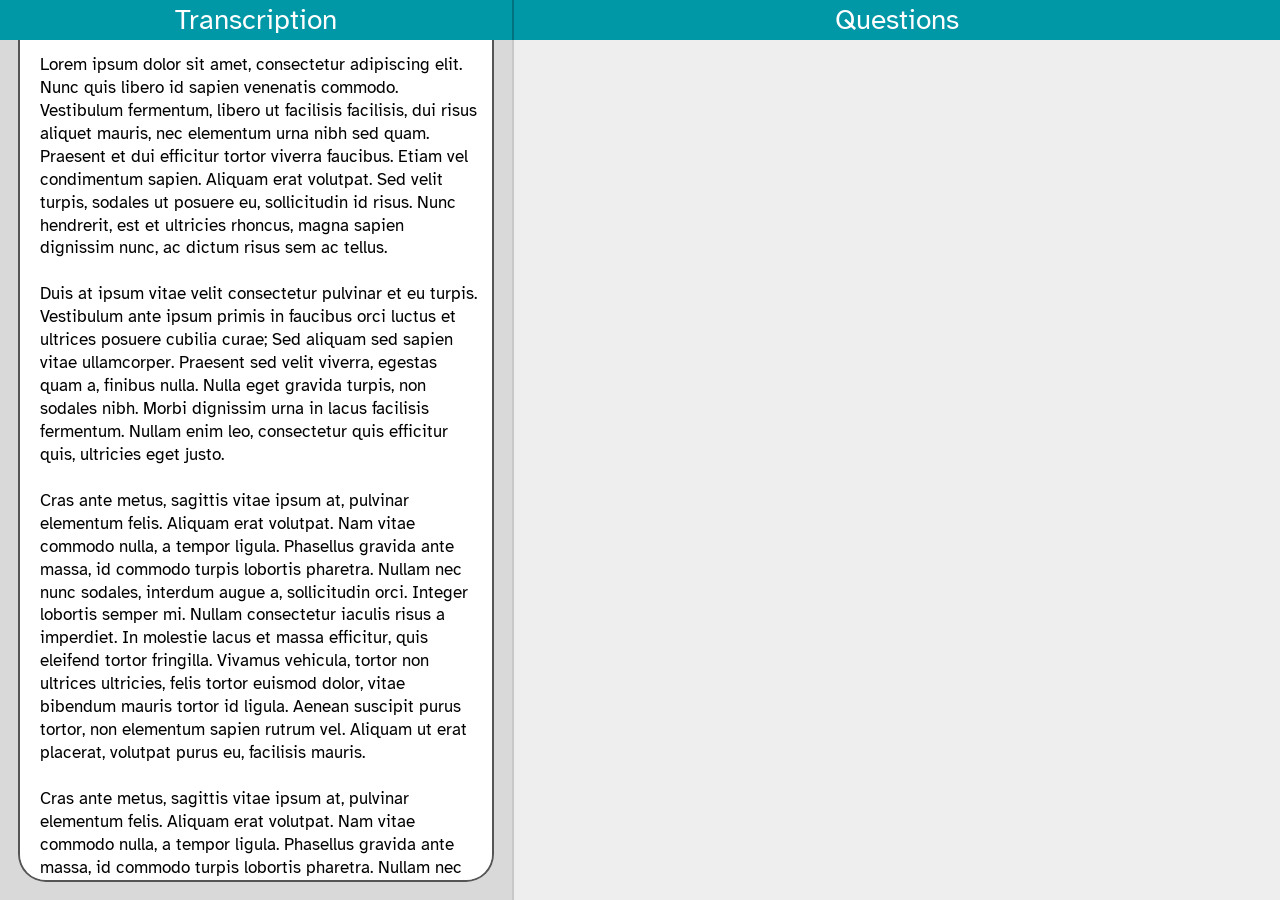
<file: Front end v4/professor.html>
<!DOCTYPE html>
<html lang="en">
<head>
  <meta charset="UTF-8">
  <meta name="viewport" content="width=device-width, initial-scale=1">
  <title>Live Transcript - Instructor</title>
  <link rel="stylesheet" href="styles.css">
  <link rel="stylesheet" href="professor.css">
</head>
<body>

  <!-- TEST ONLY: clicking the top bar adds a sample question. Remove role/tabindex/title/id once the server feeds questions in. -->
  <header class="top-bar" id="test-bar" role="button" tabindex="0" title="Test: add a question">
    <span class="top-title">Transcription</span>
    <span class="top-title">Questions</span>
  </header>

  <main class="layout">

    <!-- Left: transcript -->
    <section class="transcript" id="transcript" tabindex="0" aria-label="Transcript">
      <p>Lorem ipsum dolor sit amet, consectetur adipiscing elit. Nunc quis libero id sapien venenatis commodo. Vestibulum fermentum, libero ut facilisis facilisis, dui risus aliquet mauris, nec elementum urna nibh sed quam. Praesent et dui efficitur tortor viverra faucibus. Etiam vel condimentum sapien. Aliquam erat volutpat. Sed velit turpis, sodales ut posuere eu, sollicitudin id risus. Nunc hendrerit, est et ultricies rhoncus, magna sapien dignissim nunc, ac dictum risus sem ac tellus.</p>

      <p>Duis at ipsum vitae velit consectetur pulvinar et eu turpis. Vestibulum ante ipsum primis in faucibus orci luctus et ultrices posuere cubilia curae; Sed aliquam sed sapien vitae ullamcorper. Praesent sed velit viverra, egestas quam a, finibus nulla. Nulla eget gravida turpis, non sodales nibh. Morbi dignissim urna in lacus facilisis fermentum. Nullam enim leo, consectetur quis efficitur quis, ultricies eget justo.</p>

      <p>Cras ante metus, sagittis vitae ipsum at, pulvinar elementum felis. Aliquam erat volutpat. Nam vitae commodo nulla, a tempor ligula. Phasellus gravida ante massa, id commodo turpis lobortis pharetra. Nullam nec nunc sodales, interdum augue a, sollicitudin orci. Integer lobortis semper mi. Nullam consectetur iaculis risus a imperdiet. In molestie lacus et massa efficitur, quis eleifend tortor fringilla. Vivamus vehicula, tortor non ultrices ultricies, felis tortor euismod dolor, vitae bibendum mauris tortor id ligula. Aenean suscipit purus tortor, non elementum sapien rutrum vel. Aliquam ut erat placerat, volutpat purus eu, facilisis mauris.</p>
    
      <p>Cras ante metus, sagittis vitae ipsum at, pulvinar elementum felis. Aliquam erat volutpat. Nam vitae commodo nulla, a tempor ligula. Phasellus gravida ante massa, id commodo turpis lobortis pharetra. Nullam nec nunc sodales, interdum augue a, sollicitudin orci. Integer lobortis semper mi. Nullam consectetur iaculis risus a imperdiet. In molestie lacus et massa efficitur, quis eleifend tortor fringilla. Vivamus vehicula, tortor non ultrices ultricies, felis tortor euismod dolor, vitae bibendum mauris tortor id ligula. Aenean suscipit purus tortor, non elementum sapien rutrum vel. Aliquam ut erat placerat, volutpat purus eu, facilisis mauris.</p>
    
      <p>Cras ante metus, sagittis vitae ipsum at, pulvinar elementum felis. Aliquam erat volutpat. Nam vitae commodo nulla, a tempor ligula. Phasellus gravida ante massa, id commodo turpis lobortis pharetra. Nullam nec nunc sodales, interdum augue a, sollicitudin orci. Integer lobortis semper mi. Nullam consectetur iaculis risus a imperdiet. In molestie lacus et massa efficitur, quis eleifend tortor fringilla. Vivamus vehicula, tortor non ultrices ultricies, felis tortor euismod dolor, vitae bibendum mauris tortor id ligula. Aenean suscipit purus tortor, non elementum sapien rutrum vel. Aliquam ut erat placerat, volutpat purus eu, facilisis mauris.</p>
      <p>Cras ante metus, sagittis vitae ipsum at, pulvinar elementum felis. Aliquam erat volutpat. Nam vitae commodo nulla, a tempor ligula. Phasellus gravida ante massa, id commodo turpis lobortis pharetra. Nullam nec nunc sodales, interdum augue a, sollicitudin orci. Integer lobortis semper mi. Nullam consectetur iaculis risus a imperdiet. In molestie lacus et massa efficitur, quis eleifend tortor fringilla. Vivamus vehicula, tortor non ultrices ultricies, felis tortor euismod dolor, vitae bibendum mauris tortor id ligula. Aenean suscipit purus tortor, non elementum sapien rutrum vel. Aliquam ut erat placerat, volutpat purus eu, facilisis mauris.</p>
      <p>Cras ante metus, sagittis vitae ipsum at, pulvinar elementum felis. Aliquam erat volutpat. Nam vitae commodo nulla, a tempor ligula. Phasellus gravida ante massa, id commodo turpis lobortis pharetra. Nullam nec nunc sodales, interdum augue a, sollicitudin orci. Integer lobortis semper mi. Nullam consectetur iaculis risus a imperdiet. In molestie lacus et massa efficitur, quis eleifend tortor fringilla. Vivamus vehicula, tortor non ultrices ultricies, felis tortor euismod dolor, vitae bibendum mauris tortor id ligula. Aenean suscipit purus tortor, non elementum sapien rutrum vel. Aliquam ut erat placerat, volutpat purus eu, facilisis mauris.</p>
      <p>Cras ante metus, sagittis vitae ipsum at, pulvinar elementum felis. Aliquam erat volutpat. Nam vitae commodo nulla, a tempor ligula. Phasellus gravida ante massa, id commodo turpis lobortis pharetra. Nullam nec nunc sodales, interdum augue a, sollicitudin orci. Integer lobortis semper mi. Nullam consectetur iaculis risus a imperdiet. In molestie lacus et massa efficitur, quis eleifend tortor fringilla. Vivamus vehicula, tortor non ultrices ultricies, felis tortor euismod dolor, vitae bibendum mauris tortor id ligula. Aenean suscipit purus tortor, non elementum sapien rutrum vel. Aliquam ut erat placerat, volutpat purus eu, facilisis mauris.</p>
      <p>Cras ante metus, sagittis vitae ipsum at, pulvinar elementum felis. Aliquam erat volutpat. Nam vitae commodo nulla, a tempor ligula. Phasellus gravida ante massa, id commodo turpis lobortis pharetra. Nullam nec nunc sodales, interdum augue a, sollicitudin orci. Integer lobortis semper mi. Nullam consectetur iaculis risus a imperdiet. In molestie lacus et massa efficitur, quis eleifend tortor fringilla. Vivamus vehicula, tortor non ultrices ultricies, felis tortor euismod dolor, vitae bibendum mauris tortor id ligula. Aenean suscipit purus tortor, non elementum sapien rutrum vel. Aliquam ut erat placerat, volutpat purus eu, facilisis mauris.</p>
      <p>Cras ante metus, sagittis vitae ipsum at, pulvinar elementum felis. Aliquam erat volutpat. Nam vitae commodo nulla, a tempor ligula. Phasellus gravida ante massa, id commodo turpis lobortis pharetra. Nullam nec nunc sodales, interdum augue a, sollicitudin orci. Integer lobortis semper mi. Nullam consectetur iaculis risus a imperdiet. In molestie lacus et massa efficitur, quis eleifend tortor fringilla. Vivamus vehicula, tortor non ultrices ultricies, felis tortor euismod dolor, vitae bibendum mauris tortor id ligula. Aenean suscipit purus tortor, non elementum sapien rutrum vel. Aliquam ut erat placerat, volutpat purus eu, facilisis mauris.</p>
      
    </section>

    <!-- Right: student questions (main focus) -->
    <aside class="questions" id="questions" aria-label="Student questions">
      <div class="questions-inner">
        <ul class="question-list" id="question-list"></ul>
      </div>
    </aside>

  </main>

  <script src="professor.js"></script>
</body>
</html>
</file>
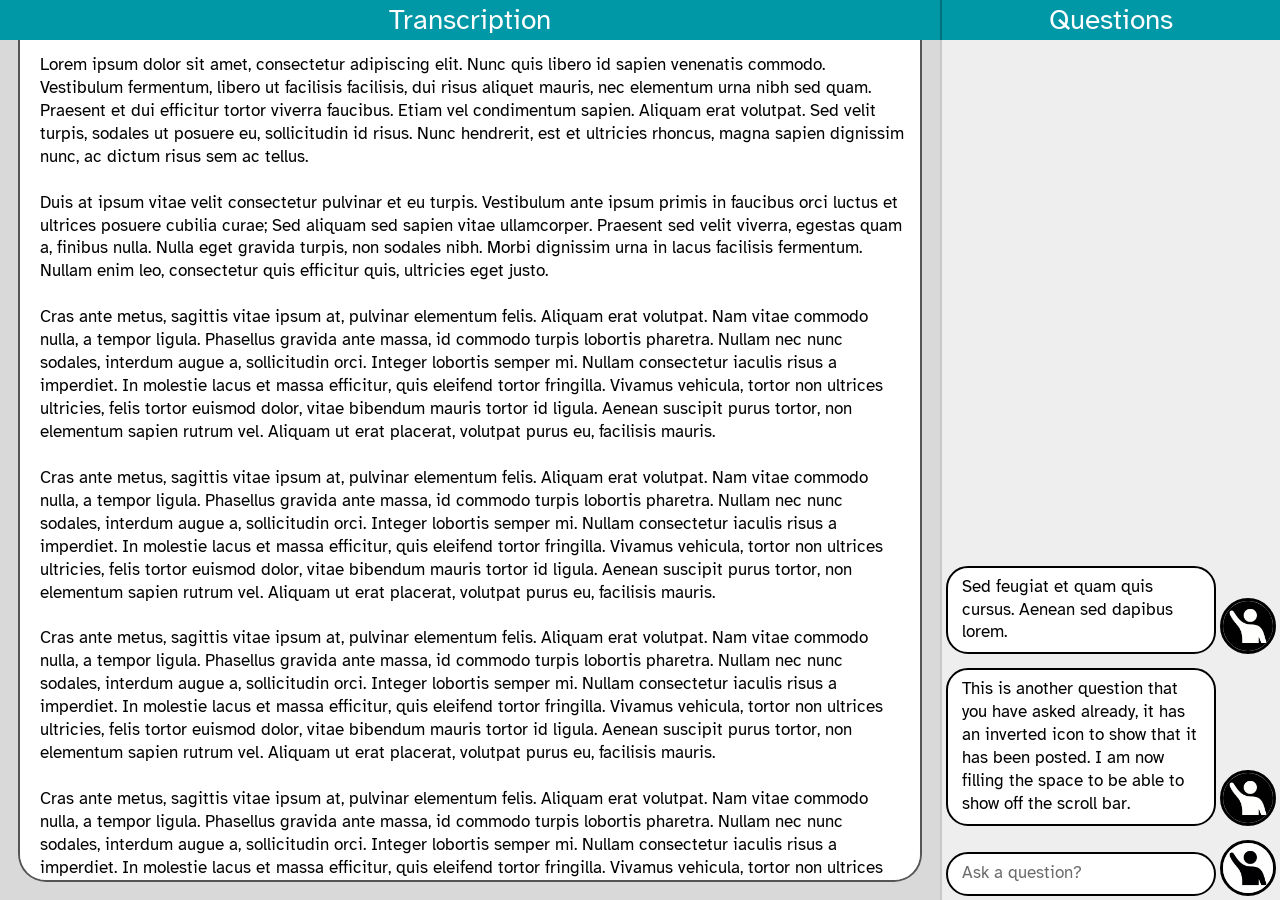
<file: Front end v4/student.html>
<!DOCTYPE html>
<html lang="en">
<head>
  <meta charset="UTF-8">
  <meta name="viewport" content="width=device-width, initial-scale=1">
  <title>Live Transcript</title>
  <link rel="stylesheet" href="styles.css">
</head>
<body>

  <header class="top-bar" role="banner">
    <span class="top-title">Transcription</span>
    <span class="top-title">Questions</span>
  </header>

  <main class="layout">

    <!-- Left: transcript -->
    <section class="transcript" id="transcript" tabindex="0" aria-label="Transcript">
      <p>Lorem ipsum dolor sit amet, consectetur adipiscing elit. Nunc quis libero id sapien venenatis commodo. Vestibulum fermentum, libero ut facilisis facilisis, dui risus aliquet mauris, nec elementum urna nibh sed quam. Praesent et dui efficitur tortor viverra faucibus. Etiam vel condimentum sapien. Aliquam erat volutpat. Sed velit turpis, sodales ut posuere eu, sollicitudin id risus. Nunc hendrerit, est et ultricies rhoncus, magna sapien dignissim nunc, ac dictum risus sem ac tellus.</p>

      <p>Duis at ipsum vitae velit consectetur pulvinar et eu turpis. Vestibulum ante ipsum primis in faucibus orci luctus et ultrices posuere cubilia curae; Sed aliquam sed sapien vitae ullamcorper. Praesent sed velit viverra, egestas quam a, finibus nulla. Nulla eget gravida turpis, non sodales nibh. Morbi dignissim urna in lacus facilisis fermentum. Nullam enim leo, consectetur quis efficitur quis, ultricies eget justo.</p>

      <p>Cras ante metus, sagittis vitae ipsum at, pulvinar elementum felis. Aliquam erat volutpat. Nam vitae commodo nulla, a tempor ligula. Phasellus gravida ante massa, id commodo turpis lobortis pharetra. Nullam nec nunc sodales, interdum augue a, sollicitudin orci. Integer lobortis semper mi. Nullam consectetur iaculis risus a imperdiet. In molestie lacus et massa efficitur, quis eleifend tortor fringilla. Vivamus vehicula, tortor non ultrices ultricies, felis tortor euismod dolor, vitae bibendum mauris tortor id ligula. Aenean suscipit purus tortor, non elementum sapien rutrum vel. Aliquam ut erat placerat, volutpat purus eu, facilisis mauris.</p>
      <p>Cras ante metus, sagittis vitae ipsum at, pulvinar elementum felis. Aliquam erat volutpat. Nam vitae commodo nulla, a tempor ligula. Phasellus gravida ante massa, id commodo turpis lobortis pharetra. Nullam nec nunc sodales, interdum augue a, sollicitudin orci. Integer lobortis semper mi. Nullam consectetur iaculis risus a imperdiet. In molestie lacus et massa efficitur, quis eleifend tortor fringilla. Vivamus vehicula, tortor non ultrices ultricies, felis tortor euismod dolor, vitae bibendum mauris tortor id ligula. Aenean suscipit purus tortor, non elementum sapien rutrum vel. Aliquam ut erat placerat, volutpat purus eu, facilisis mauris.</p>
      <p>Cras ante metus, sagittis vitae ipsum at, pulvinar elementum felis. Aliquam erat volutpat. Nam vitae commodo nulla, a tempor ligula. Phasellus gravida ante massa, id commodo turpis lobortis pharetra. Nullam nec nunc sodales, interdum augue a, sollicitudin orci. Integer lobortis semper mi. Nullam consectetur iaculis risus a imperdiet. In molestie lacus et massa efficitur, quis eleifend tortor fringilla. Vivamus vehicula, tortor non ultrices ultricies, felis tortor euismod dolor, vitae bibendum mauris tortor id ligula. Aenean suscipit purus tortor, non elementum sapien rutrum vel. Aliquam ut erat placerat, volutpat purus eu, facilisis mauris.</p>
      <p>Cras ante metus, sagittis vitae ipsum at, pulvinar elementum felis. Aliquam erat volutpat. Nam vitae commodo nulla, a tempor ligula. Phasellus gravida ante massa, id commodo turpis lobortis pharetra. Nullam nec nunc sodales, interdum augue a, sollicitudin orci. Integer lobortis semper mi. Nullam consectetur iaculis risus a imperdiet. In molestie lacus et massa efficitur, quis eleifend tortor fringilla. Vivamus vehicula, tortor non ultrices ultricies, felis tortor euismod dolor, vitae bibendum mauris tortor id ligula. Aenean suscipit purus tortor, non elementum sapien rutrum vel. Aliquam ut erat placerat, volutpat purus eu, facilisis mauris.</p>
      <p>Cras ante metus, sagittis vitae ipsum at, pulvinar elementum felis. Aliquam erat volutpat. Nam vitae commodo nulla, a tempor ligula. Phasellus gravida ante massa, id commodo turpis lobortis pharetra. Nullam nec nunc sodales, interdum augue a, sollicitudin orci. Integer lobortis semper mi. Nullam consectetur iaculis risus a imperdiet. In molestie lacus et massa efficitur, quis eleifend tortor fringilla. Vivamus vehicula, tortor non ultrices ultricies, felis tortor euismod dolor, vitae bibendum mauris tortor id ligula. Aenean suscipit purus tortor, non elementum sapien rutrum vel. Aliquam ut erat placerat, volutpat purus eu, facilisis mauris.</p>
      <p>Cras ante metus, sagittis vitae ipsum at, pulvinar elementum felis. Aliquam erat volutpat. Nam vitae commodo nulla, a tempor ligula. Phasellus gravida ante massa, id commodo turpis lobortis pharetra. Nullam nec nunc sodales, interdum augue a, sollicitudin orci. Integer lobortis semper mi. Nullam consectetur iaculis risus a imperdiet. In molestie lacus et massa efficitur, quis eleifend tortor fringilla. Vivamus vehicula, tortor non ultrices ultricies, felis tortor euismod dolor, vitae bibendum mauris tortor id ligula. Aenean suscipit purus tortor, non elementum sapien rutrum vel. Aliquam ut erat placerat, volutpat purus eu, facilisis mauris.</p>
      <p>Cras ante metus, sagittis vitae ipsum at, pulvinar elementum felis. Aliquam erat volutpat. Nam vitae commodo nulla, a tempor ligula. Phasellus gravida ante massa, id commodo turpis lobortis pharetra. Nullam nec nunc sodales, interdum augue a, sollicitudin orci. Integer lobortis semper mi. Nullam consectetur iaculis risus a imperdiet. In molestie lacus et massa efficitur, quis eleifend tortor fringilla. Vivamus vehicula, tortor non ultrices ultricies, felis tortor euismod dolor, vitae bibendum mauris tortor id ligula. Aenean suscipit purus tortor, non elementum sapien rutrum vel. Aliquam ut erat placerat, volutpat purus eu, facilisis mauris.</p>
      
    </section>

    <!-- Right: questions -->
    <aside class="questions" id="questions" aria-label="Questions">
      <div class="questions-inner">

        <ul class="question-list" id="question-list">
          <li class="question posted">
            <p class="bubble">Sed feugiat et quam quis cursus. Aenean sed dapibus lorem.</p>
            <span class="q-icon">
              <img src="Hand_Raised_Inverted.jpg" alt="Question you posted">
            </span>
          </li>

          <li class="question posted">
            <p class="bubble">This is another question that you have asked already, it has an inverted icon to show that it has been posted. I am now filling the space to be able to show off the scroll bar.</p>
            <span class="q-icon">
              <img src="Hand_Raised_Inverted.jpg" alt="Question you posted">
            </span>
          </li>

        </ul>

        <form class="ask-form" id="ask-form" autocomplete="off">
          <label for="question-input" class="visually-hidden">Ask a question</label>
          <textarea id="question-input" name="question" rows="1" placeholder="Ask a question?"></textarea>
          <button class="q-icon" type="submit">
            <img src="Hand_Raised.jpg" alt="Submit question">
          </button>
        </form>

      </div>
    </aside>

  </main>

  <script src="student.js"></script>
</body>
</html>
</file>
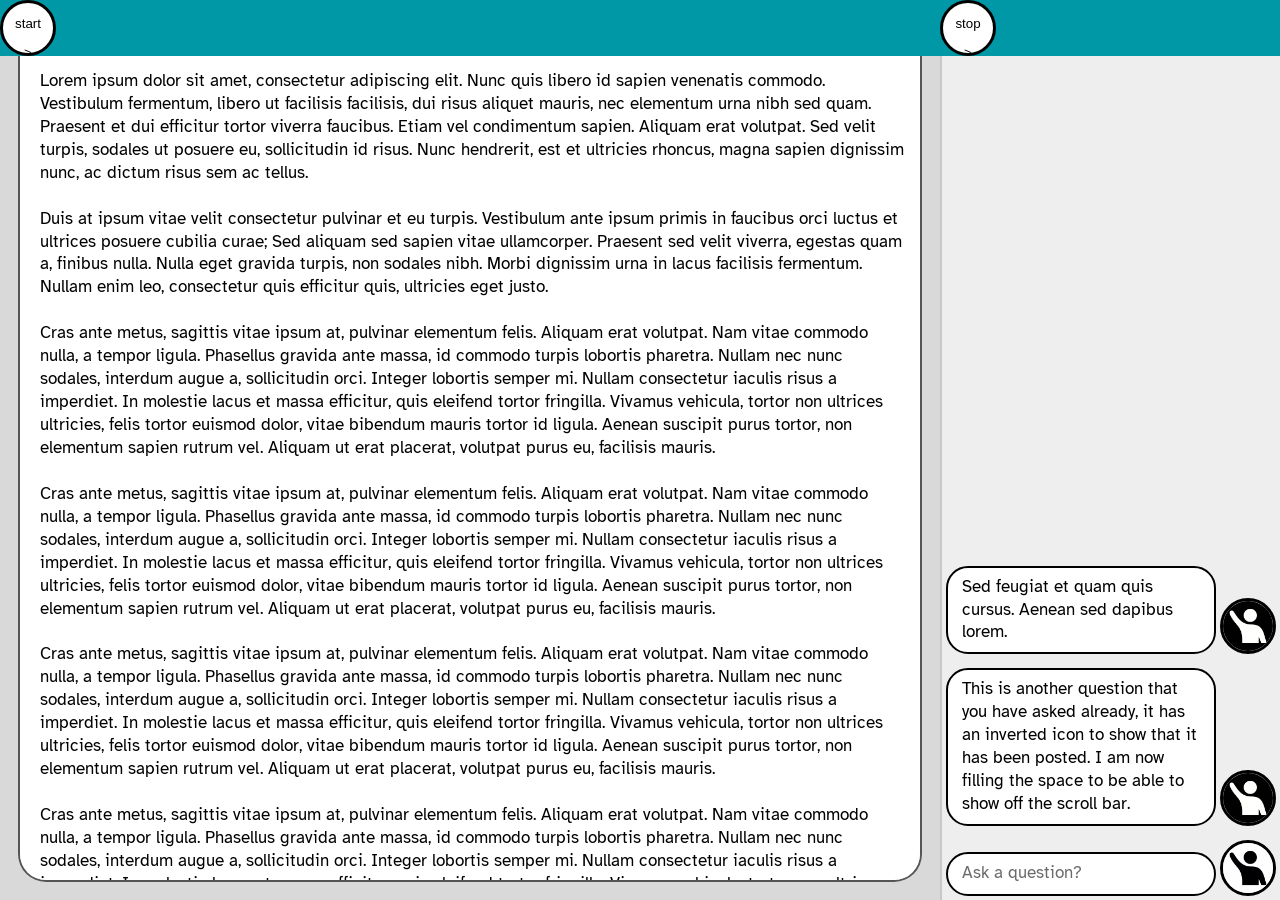
<file: Front end v5 startstop buttons/student.html>
<!DOCTYPE html>
<html lang="en">
<head>
  <meta charset="UTF-8">
  <meta name="viewport" content="width=device-width, initial-scale=1">
  <title>Live Transcript</title>
  <link rel="stylesheet" href="styles.css">
</head>
<body>

  <header class="top-bar" role="banner">
    <!--<span class="top-title">Transcription</span>-->
    <span>
      <!-- THIS IS WHERE THE TWO BUTTONS ARE!!!!!!!!! -->
      <button class="q-icon" type="button" id = start_transcription>
          <p>start</p>>
        </button>
      </span>
      <span>
        <button class="q-icon" type="button" id = "stop_transcription">
            <p>stop</p>>
          </button>
      </span>
          
    <!--<span class="top-title">Questions</span>-->
  </header>

  <main class="layout">

    <!-- Left: transcript -->
    <section class="transcript" id="transcript" tabindex="0" aria-label="Transcript">
      <p>Lorem ipsum dolor sit amet, consectetur adipiscing elit. Nunc quis libero id sapien venenatis commodo. Vestibulum fermentum, libero ut facilisis facilisis, dui risus aliquet mauris, nec elementum urna nibh sed quam. Praesent et dui efficitur tortor viverra faucibus. Etiam vel condimentum sapien. Aliquam erat volutpat. Sed velit turpis, sodales ut posuere eu, sollicitudin id risus. Nunc hendrerit, est et ultricies rhoncus, magna sapien dignissim nunc, ac dictum risus sem ac tellus.</p>

      <p>Duis at ipsum vitae velit consectetur pulvinar et eu turpis. Vestibulum ante ipsum primis in faucibus orci luctus et ultrices posuere cubilia curae; Sed aliquam sed sapien vitae ullamcorper. Praesent sed velit viverra, egestas quam a, finibus nulla. Nulla eget gravida turpis, non sodales nibh. Morbi dignissim urna in lacus facilisis fermentum. Nullam enim leo, consectetur quis efficitur quis, ultricies eget justo.</p>

      <p>Cras ante metus, sagittis vitae ipsum at, pulvinar elementum felis. Aliquam erat volutpat. Nam vitae commodo nulla, a tempor ligula. Phasellus gravida ante massa, id commodo turpis lobortis pharetra. Nullam nec nunc sodales, interdum augue a, sollicitudin orci. Integer lobortis semper mi. Nullam consectetur iaculis risus a imperdiet. In molestie lacus et massa efficitur, quis eleifend tortor fringilla. Vivamus vehicula, tortor non ultrices ultricies, felis tortor euismod dolor, vitae bibendum mauris tortor id ligula. Aenean suscipit purus tortor, non elementum sapien rutrum vel. Aliquam ut erat placerat, volutpat purus eu, facilisis mauris.</p>
      <p>Cras ante metus, sagittis vitae ipsum at, pulvinar elementum felis. Aliquam erat volutpat. Nam vitae commodo nulla, a tempor ligula. Phasellus gravida ante massa, id commodo turpis lobortis pharetra. Nullam nec nunc sodales, interdum augue a, sollicitudin orci. Integer lobortis semper mi. Nullam consectetur iaculis risus a imperdiet. In molestie lacus et massa efficitur, quis eleifend tortor fringilla. Vivamus vehicula, tortor non ultrices ultricies, felis tortor euismod dolor, vitae bibendum mauris tortor id ligula. Aenean suscipit purus tortor, non elementum sapien rutrum vel. Aliquam ut erat placerat, volutpat purus eu, facilisis mauris.</p>
      <p>Cras ante metus, sagittis vitae ipsum at, pulvinar elementum felis. Aliquam erat volutpat. Nam vitae commodo nulla, a tempor ligula. Phasellus gravida ante massa, id commodo turpis lobortis pharetra. Nullam nec nunc sodales, interdum augue a, sollicitudin orci. Integer lobortis semper mi. Nullam consectetur iaculis risus a imperdiet. In molestie lacus et massa efficitur, quis eleifend tortor fringilla. Vivamus vehicula, tortor non ultrices ultricies, felis tortor euismod dolor, vitae bibendum mauris tortor id ligula. Aenean suscipit purus tortor, non elementum sapien rutrum vel. Aliquam ut erat placerat, volutpat purus eu, facilisis mauris.</p>
      <p>Cras ante metus, sagittis vitae ipsum at, pulvinar elementum felis. Aliquam erat volutpat. Nam vitae commodo nulla, a tempor ligula. Phasellus gravida ante massa, id commodo turpis lobortis pharetra. Nullam nec nunc sodales, interdum augue a, sollicitudin orci. Integer lobortis semper mi. Nullam consectetur iaculis risus a imperdiet. In molestie lacus et massa efficitur, quis eleifend tortor fringilla. Vivamus vehicula, tortor non ultrices ultricies, felis tortor euismod dolor, vitae bibendum mauris tortor id ligula. Aenean suscipit purus tortor, non elementum sapien rutrum vel. Aliquam ut erat placerat, volutpat purus eu, facilisis mauris.</p>
      <p>Cras ante metus, sagittis vitae ipsum at, pulvinar elementum felis. Aliquam erat volutpat. Nam vitae commodo nulla, a tempor ligula. Phasellus gravida ante massa, id commodo turpis lobortis pharetra. Nullam nec nunc sodales, interdum augue a, sollicitudin orci. Integer lobortis semper mi. Nullam consectetur iaculis risus a imperdiet. In molestie lacus et massa efficitur, quis eleifend tortor fringilla. Vivamus vehicula, tortor non ultrices ultricies, felis tortor euismod dolor, vitae bibendum mauris tortor id ligula. Aenean suscipit purus tortor, non elementum sapien rutrum vel. Aliquam ut erat placerat, volutpat purus eu, facilisis mauris.</p>
      <p>Cras ante metus, sagittis vitae ipsum at, pulvinar elementum felis. Aliquam erat volutpat. Nam vitae commodo nulla, a tempor ligula. Phasellus gravida ante massa, id commodo turpis lobortis pharetra. Nullam nec nunc sodales, interdum augue a, sollicitudin orci. Integer lobortis semper mi. Nullam consectetur iaculis risus a imperdiet. In molestie lacus et massa efficitur, quis eleifend tortor fringilla. Vivamus vehicula, tortor non ultrices ultricies, felis tortor euismod dolor, vitae bibendum mauris tortor id ligula. Aenean suscipit purus tortor, non elementum sapien rutrum vel. Aliquam ut erat placerat, volutpat purus eu, facilisis mauris.</p>
      <p>Cras ante metus, sagittis vitae ipsum at, pulvinar elementum felis. Aliquam erat volutpat. Nam vitae commodo nulla, a tempor ligula. Phasellus gravida ante massa, id commodo turpis lobortis pharetra. Nullam nec nunc sodales, interdum augue a, sollicitudin orci. Integer lobortis semper mi. Nullam consectetur iaculis risus a imperdiet. In molestie lacus et massa efficitur, quis eleifend tortor fringilla. Vivamus vehicula, tortor non ultrices ultricies, felis tortor euismod dolor, vitae bibendum mauris tortor id ligula. Aenean suscipit purus tortor, non elementum sapien rutrum vel. Aliquam ut erat placerat, volutpat purus eu, facilisis mauris.</p>
      
    </section>

    <!-- Right: questions -->
    <aside class="questions" id="questions" aria-label="Questions">
      <div class="questions-inner">

        <ul class="question-list" id="question-list">
          <li class="question posted">
            <p class="bubble">Sed feugiat et quam quis cursus. Aenean sed dapibus lorem.</p>
            <span class="q-icon">
              <img src="Hand_Raised_Inverted.jpg" alt="Question you posted">
            </span>
          </li>

          <li class="question posted">
            <p class="bubble">This is another question that you have asked already, it has an inverted icon to show that it has been posted. I am now filling the space to be able to show off the scroll bar.</p>
            <span class="q-icon">
              <img src="Hand_Raised_Inverted.jpg" alt="Question you posted">
            </span>
          </li>

        </ul>

        <form class="ask-form" id="ask-form" autocomplete="off">
          <label for="question-input" class="visually-hidden">Ask a question</label>
          <textarea id="question-input" name="question" rows="1" placeholder="Ask a question?"></textarea>
          <button class="q-icon" type="submit">
            <img src="Hand_Raised.jpg" alt="Submit question">
          </button>
        </form>

      </div>
    </aside>

  </main>

  <script src="student.js"></script>
</body>
</html>
</file>
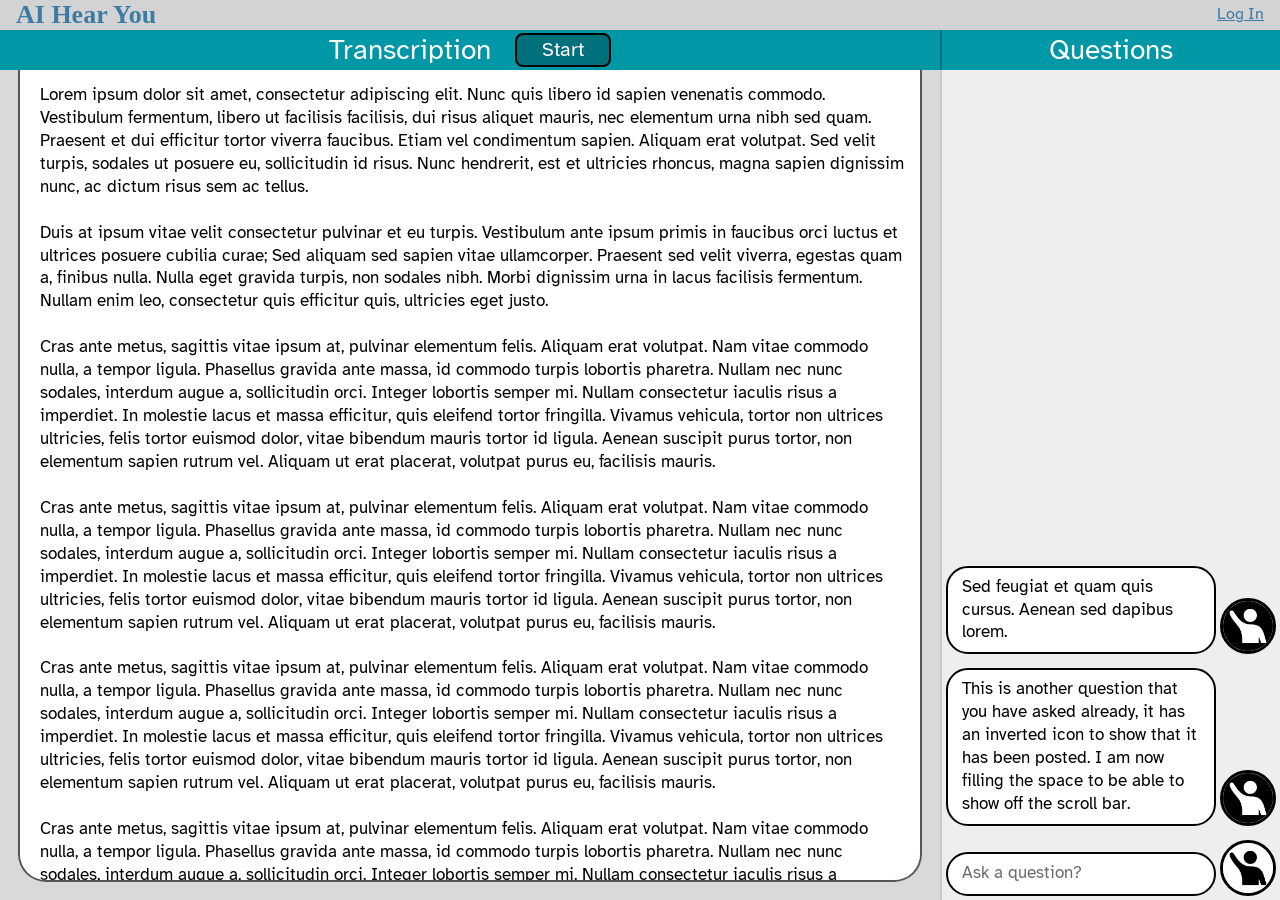
<file: Front end v6 student with good buttons/student.html>
<!DOCTYPE html>
<html lang="en">
<head>
  <meta charset="UTF-8">
  <meta name="viewport" content="width=device-width, initial-scale=1">
  <title>Live Transcript</title>
  <link rel="stylesheet" href="styles.css">
</head>
<body>

  <header class="brand-bar" role="banner">
    <span class="brand-title">AI Hear You</span>
    <a class="login-link" href="https://esalter.ca/auth/login">Log In</a>
  </header>

  <div class="top-bar">
    <div class="top-cell">
      <span class="top-title">Transcription</span>
      <!--THIS IS THE BUTTON ITS A TOGGLE NOW-->
      <button class="toggle-btn" type="button" id="toggle_transcription" aria-pressed="false">Start</button>
    </div>
    <div class="top-cell">
      <span class="top-title">Questions</span>
    </div>
  </div>

  <main class="layout">

    <!-- Left: transcript -->
    <section class="transcript" id="transcript" tabindex="0" aria-label="Transcript">
      <p>Lorem ipsum dolor sit amet, consectetur adipiscing elit. Nunc quis libero id sapien venenatis commodo. Vestibulum fermentum, libero ut facilisis facilisis, dui risus aliquet mauris, nec elementum urna nibh sed quam. Praesent et dui efficitur tortor viverra faucibus. Etiam vel condimentum sapien. Aliquam erat volutpat. Sed velit turpis, sodales ut posuere eu, sollicitudin id risus. Nunc hendrerit, est et ultricies rhoncus, magna sapien dignissim nunc, ac dictum risus sem ac tellus.</p>

      <p>Duis at ipsum vitae velit consectetur pulvinar et eu turpis. Vestibulum ante ipsum primis in faucibus orci luctus et ultrices posuere cubilia curae; Sed aliquam sed sapien vitae ullamcorper. Praesent sed velit viverra, egestas quam a, finibus nulla. Nulla eget gravida turpis, non sodales nibh. Morbi dignissim urna in lacus facilisis fermentum. Nullam enim leo, consectetur quis efficitur quis, ultricies eget justo.</p>

      <p>Cras ante metus, sagittis vitae ipsum at, pulvinar elementum felis. Aliquam erat volutpat. Nam vitae commodo nulla, a tempor ligula. Phasellus gravida ante massa, id commodo turpis lobortis pharetra. Nullam nec nunc sodales, interdum augue a, sollicitudin orci. Integer lobortis semper mi. Nullam consectetur iaculis risus a imperdiet. In molestie lacus et massa efficitur, quis eleifend tortor fringilla. Vivamus vehicula, tortor non ultrices ultricies, felis tortor euismod dolor, vitae bibendum mauris tortor id ligula. Aenean suscipit purus tortor, non elementum sapien rutrum vel. Aliquam ut erat placerat, volutpat purus eu, facilisis mauris.</p>
      <p>Cras ante metus, sagittis vitae ipsum at, pulvinar elementum felis. Aliquam erat volutpat. Nam vitae commodo nulla, a tempor ligula. Phasellus gravida ante massa, id commodo turpis lobortis pharetra. Nullam nec nunc sodales, interdum augue a, sollicitudin orci. Integer lobortis semper mi. Nullam consectetur iaculis risus a imperdiet. In molestie lacus et massa efficitur, quis eleifend tortor fringilla. Vivamus vehicula, tortor non ultrices ultricies, felis tortor euismod dolor, vitae bibendum mauris tortor id ligula. Aenean suscipit purus tortor, non elementum sapien rutrum vel. Aliquam ut erat placerat, volutpat purus eu, facilisis mauris.</p>
      <p>Cras ante metus, sagittis vitae ipsum at, pulvinar elementum felis. Aliquam erat volutpat. Nam vitae commodo nulla, a tempor ligula. Phasellus gravida ante massa, id commodo turpis lobortis pharetra. Nullam nec nunc sodales, interdum augue a, sollicitudin orci. Integer lobortis semper mi. Nullam consectetur iaculis risus a imperdiet. In molestie lacus et massa efficitur, quis eleifend tortor fringilla. Vivamus vehicula, tortor non ultrices ultricies, felis tortor euismod dolor, vitae bibendum mauris tortor id ligula. Aenean suscipit purus tortor, non elementum sapien rutrum vel. Aliquam ut erat placerat, volutpat purus eu, facilisis mauris.</p>
      <p>Cras ante metus, sagittis vitae ipsum at, pulvinar elementum felis. Aliquam erat volutpat. Nam vitae commodo nulla, a tempor ligula. Phasellus gravida ante massa, id commodo turpis lobortis pharetra. Nullam nec nunc sodales, interdum augue a, sollicitudin orci. Integer lobortis semper mi. Nullam consectetur iaculis risus a imperdiet. In molestie lacus et massa efficitur, quis eleifend tortor fringilla. Vivamus vehicula, tortor non ultrices ultricies, felis tortor euismod dolor, vitae bibendum mauris tortor id ligula. Aenean suscipit purus tortor, non elementum sapien rutrum vel. Aliquam ut erat placerat, volutpat purus eu, facilisis mauris.</p>
      <p>Cras ante metus, sagittis vitae ipsum at, pulvinar elementum felis. Aliquam erat volutpat. Nam vitae commodo nulla, a tempor ligula. Phasellus gravida ante massa, id commodo turpis lobortis pharetra. Nullam nec nunc sodales, interdum augue a, sollicitudin orci. Integer lobortis semper mi. Nullam consectetur iaculis risus a imperdiet. In molestie lacus et massa efficitur, quis eleifend tortor fringilla. Vivamus vehicula, tortor non ultrices ultricies, felis tortor euismod dolor, vitae bibendum mauris tortor id ligula. Aenean suscipit purus tortor, non elementum sapien rutrum vel. Aliquam ut erat placerat, volutpat purus eu, facilisis mauris.</p>
      <p>Cras ante metus, sagittis vitae ipsum at, pulvinar elementum felis. Aliquam erat volutpat. Nam vitae commodo nulla, a tempor ligula. Phasellus gravida ante massa, id commodo turpis lobortis pharetra. Nullam nec nunc sodales, interdum augue a, sollicitudin orci. Integer lobortis semper mi. Nullam consectetur iaculis risus a imperdiet. In molestie lacus et massa efficitur, quis eleifend tortor fringilla. Vivamus vehicula, tortor non ultrices ultricies, felis tortor euismod dolor, vitae bibendum mauris tortor id ligula. Aenean suscipit purus tortor, non elementum sapien rutrum vel. Aliquam ut erat placerat, volutpat purus eu, facilisis mauris.</p>
      <p>Cras ante metus, sagittis vitae ipsum at, pulvinar elementum felis. Aliquam erat volutpat. Nam vitae commodo nulla, a tempor ligula. Phasellus gravida ante massa, id commodo turpis lobortis pharetra. Nullam nec nunc sodales, interdum augue a, sollicitudin orci. Integer lobortis semper mi. Nullam consectetur iaculis risus a imperdiet. In molestie lacus et massa efficitur, quis eleifend tortor fringilla. Vivamus vehicula, tortor non ultrices ultricies, felis tortor euismod dolor, vitae bibendum mauris tortor id ligula. Aenean suscipit purus tortor, non elementum sapien rutrum vel. Aliquam ut erat placerat, volutpat purus eu, facilisis mauris.</p>
      
    </section>

    <!-- Right: questions -->
    <aside class="questions" id="questions" aria-label="Questions">
      <div class="questions-inner">

        <ul class="question-list" id="question-list">
          <li class="question posted">
            <p class="bubble">Sed feugiat et quam quis cursus. Aenean sed dapibus lorem.</p>
            <span class="q-icon">
              <img src="Hand_Raised_Inverted.jpg" alt="Question you posted">
            </span>
          </li>

          <li class="question posted">
            <p class="bubble">This is another question that you have asked already, it has an inverted icon to show that it has been posted. I am now filling the space to be able to show off the scroll bar.</p>
            <span class="q-icon">
              <img src="Hand_Raised_Inverted.jpg" alt="Question you posted">
            </span>
          </li>

        </ul>

        <form class="ask-form" id="ask-form" autocomplete="off">
          <label for="question-input" class="visually-hidden">Ask a question</label>
          <textarea id="question-input" name="question" rows="1" placeholder="Ask a question?"></textarea>
          <button class="q-icon" type="submit">
            <img src="Hand_Raised.jpg" alt="Submit question">
          </button>
        </form>

      </div>
    </aside>

  </main>

  <script>
    (() => {
  'use strict';

  const form = document.getElementById('ask-form');
  const input = document.getElementById('question-input');
  const list = document.getElementById('question-list');
  const pane = document.getElementById('questions');
  const toggleTranscription = document.getElementById('toggle_transcription');
  let isListening = false;

  const POSTED_ICON = 'Hand_Raised_Inverted.jpg';

  //THIS FUNCTION IS THE MOST SIMPLE TO CALL FOR ADDING A QUESTION.
  //when it gets a new question from the server, it should call this with the question text.
  function addQuestionToList(text){
    list.appendChild(createPostedQuestion(text))
  }

  //THIS IS ONE OF THE TWO BUTTON FUNCTIONS. So replace interior with whatever you need to get the listening to start or stop
  function beginListening(){
    addQuestionToList("You pressed start listening")
    console.error('start transcription');
  }
  
  //this is the other button function
  function stopListening(){
    addQuestionToList("You pressed stop listening")
    console.error('stop transcription');
    
  }

  /**
   * Hook for the back-end team: send the question to the server here.
   * Return a promise; if it rejects, the question is not added to the list.
   * For now it resolves immediately so the front end can be tested on its own.
   */
  async function sendQuestionToServer(text) {
    // e.g. await fetch('/api/questions', { method: 'POST', body: JSON.stringify({ text }) });
    return { text };
  }

  /** Build a posted-question list item (text is inserted as text, never as HTML). */
  function createPostedQuestion(text) {
    const li = document.createElement('li');
    li.className = 'question posted';

    const bubble = document.createElement('p');
    bubble.className = 'bubble';
    bubble.textContent = text;

    const icon = document.createElement('span');
    icon.className = 'q-icon';

    const img = document.createElement('img');
    img.src = POSTED_ICON;
    img.alt = 'Question you posted';

    icon.appendChild(img);
    li.append(bubble, icon);
    return li;
  }

  function scrollQuestionsToBottom() {
    pane.scrollTop = pane.scrollHeight;
  }

  /* Auto-grow fallback for browsers without CSS field-sizing */
  const supportsFieldSizing = window.CSS && CSS.supports && CSS.supports('field-sizing', 'content');

  function resizeInput() {
    if (supportsFieldSizing) return;
    input.style.height = 'auto';
    input.style.height = input.scrollHeight + 4 + 'px'; // +4 for the 2px borders
  }

  async function submitQuestion() {
    const text = input.value.trim();
    if (!text) return; // ignore empty questions

    input.disabled = true;
    try {
      await sendQuestionToServer(text);
      list.appendChild(createPostedQuestion(text));
      input.value = '';
      resizeInput();
    } catch (err) {
      console.error('Could not post question:', err);
    } finally {
      input.disabled = false;
      input.focus();
      scrollQuestionsToBottom();
    }
  }

  form.addEventListener('submit', (event) => {
    event.preventDefault();
    submitQuestion();
  });

  // Enter submits; Shift+Enter inserts a new line.
  input.addEventListener('keydown', (event) => {
    if (event.key === 'Enter' && !event.shiftKey && !event.isComposing) {
      event.preventDefault();
      submitQuestion();
    }
  });

  input.addEventListener('input', resizeInput);

  // One button toggles between Start and Stop.
  toggleTranscription.addEventListener('click', (event) => {
    event.preventDefault();
    isListening = !isListening;
    if (isListening) {
      beginListening();
    } else {
      stopListening();
    }
    toggleTranscription.textContent = isListening ? 'Stop' : 'Start';
    toggleTranscription.setAttribute('aria-pressed', String(isListening));
  });

  // Always keep the newest question in view: scroll whenever the list changes
  // (including questions added by start/stop), and again once the page has
  // fully loaded, since fonts/layout can change the pane's height.
  new MutationObserver(scrollQuestionsToBottom).observe(list, { childList: true });
  window.addEventListener('load', scrollQuestionsToBottom);
  scrollQuestionsToBottom();
})();

  </script>
</body>
</html>
</file>
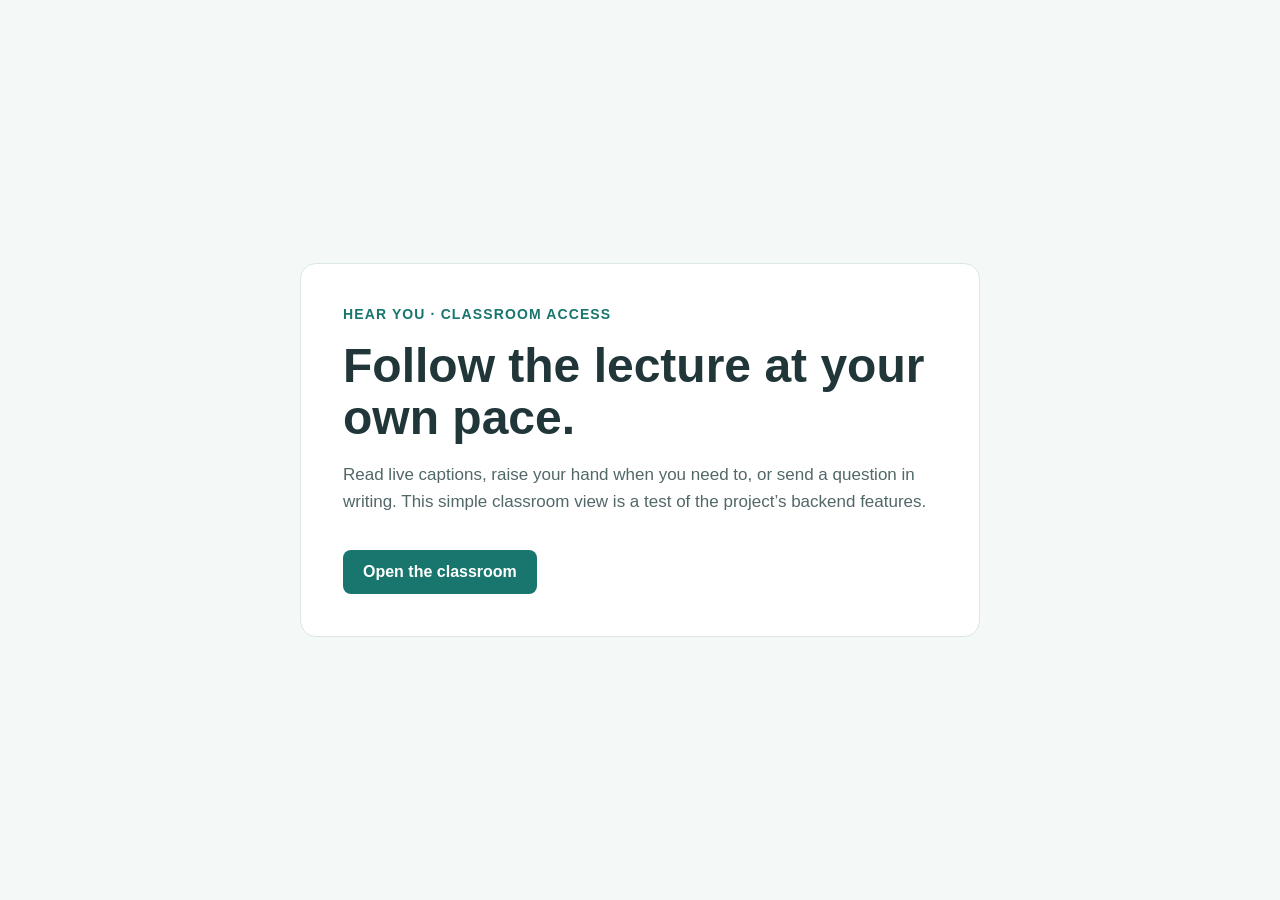
<file: backend/templates/test_frontpage.html>
<!doctype html>
<html lang="en">
<head>
    <meta charset="utf-8">
    <meta name="viewport" content="width=device-width, initial-scale=1">
    <title>Hear You | Classroom access</title>
    <style>
        :root { color-scheme: light; font-family: Arial, sans-serif; color: #203638; background: #f4f8f6; }
        * { box-sizing: border-box; }
        body { margin: 0; min-height: 100vh; display: grid; place-items: center; padding: 24px; }
        main { width: min(680px, 100%); background: white; border: 1px solid #dce8e3; border-radius: 16px; padding: 42px; }
        .brand { color: #18766e; font-size: 14px; font-weight: 700; letter-spacing: .08em; text-transform: uppercase; }
        h1 { margin: 18px 0 12px; font-size: clamp(32px, 6vw, 48px); line-height: 1.08; }
        p { color: #526768; font-size: 17px; line-height: 1.6; }
        a { display: inline-block; margin-top: 18px; padding: 13px 20px; border-radius: 8px; background: #18766e; color: white; text-decoration: none; font-weight: 700; }
        a:hover { background: #105e57; }
        a:focus-visible { outline: 3px solid #e2a548; outline-offset: 3px; }
    </style>
</head>
<body>
    <main>
        <div class="brand">Hear You · Classroom access</div>
        <h1>Follow the lecture at your own pace.</h1>
        <p>Read live captions, raise your hand when you need to, or send a question in writing. This simple classroom view is a test of the project’s backend features.</p>
        <a href="{{ url_for('classroom') }}">Open the classroom</a>
    </main>
</body>
</html>
</file>
<file: Front end v4/styles.css>
@import url('https://fonts.googleapis.com/css2?family=Atkinson+Hyperlegible:ital,wght@0,400;0,700;1,400;1,700&display=swap');
 
/* ---------- Design tokens ---------- */
:root {
  --header-bg: #0097a7;
  --header-height: 40px;
  --panel-bg: #ffffff;
  --side-bg: #eeeeee;
  --page-bg: #d9d9d9;
  --panel-border: #555555;
  --ink: #000000;
  --scroll-track: #d9d9d9;
  --scroll-thumb: #333333;
  --sidebar-width: 340px;
  --icon-size: 56px;
  --font: "Atkinson Hyperlegible", "Segoe UI", system-ui, -apple-system, Helvetica, Arial, sans-serif;
}
 
/* ---------- Base ---------- */
*, *::before, *::after { box-sizing: border-box; }
 
html, body {
  height: 100%;
  margin: 0;
}
 
body {
  display: flex;
  flex-direction: column;
  font-family: var(--font);
  font-size: 17px;
  line-height: 1.35;
  color: var(--ink);
  background: var(--panel-bg);
  overflow: hidden; /* only the two panes scroll */
}
 
.visually-hidden {
  position: absolute;
  width: 1px;
  height: 1px;
  overflow: hidden;
  clip: rect(0 0 0 0);
  white-space: nowrap;
}
 
/* ---------- Header ---------- */
/* Same two columns as the layout below, so each title sits over its pane. */
.top-bar {
  flex: 0 0 var(--header-height);
  display: grid;
  grid-template-columns: 1fr var(--sidebar-width);
  align-items: center;
  background: var(--header-bg);
  color: #fff;
}
 
.top-title {
  text-align: center;
  font-size: 28px;
  font-weight: 400;
  line-height: 1;
  white-space: nowrap;
}
 
.top-title + .top-title {
  align-self: stretch;
  display: flex;
  align-items: center;
  justify-content: center;
  border-left: 2px solid rgba(0, 0, 0, 0.25);
}
 
/* ---------- Two-pane layout ---------- */
.layout {
  flex: 1 1 auto;
  min-height: 0; /* lets children scroll inside a flex parent */
  display: grid;
  grid-template-columns: 1fr var(--sidebar-width);
  background: var(--page-bg); /* shows as the margin around the transcript panel */
}
 
/* ---------- Scrollbars (shared) ---------- */
.transcript,
.questions {
  overflow-y: auto;
  scrollbar-color: var(--scroll-thumb) var(--scroll-track); /* Firefox */
  scrollbar-width: auto;
}
 
.transcript::-webkit-scrollbar,
.questions::-webkit-scrollbar {
  width: 14px;
}
 
.transcript::-webkit-scrollbar-track,
.questions::-webkit-scrollbar-track {
  background: var(--scroll-track);
}
 
.transcript::-webkit-scrollbar-thumb,
.questions::-webkit-scrollbar-thumb {
  background: var(--scroll-thumb);
  border-radius: 7px;
  border: 2px solid var(--scroll-track);
}
 
/* ---------- Transcript (left) ---------- */
/* A panel hanging from the top bar: square top, rounded bottom corners,
   with grey padding on the left, right and bottom. */
.transcript {
  background: var(--panel-bg);
  margin: 0 18px 18px 18px;
  padding: 8px 14px 8px 20px;
  border: 2px solid var(--panel-border);
  border-top: 0;
  border-radius: 0 0 28px 28px;
}
 
.transcript p {
  margin: 0 0 1.35em;
}
 
.transcript p:first-child { margin-top: 0.35em; }
.transcript p:last-child  { margin-bottom: 0.5em; }
 
/* ---------- Questions (right) ---------- */
.questions {
  background: var(--side-bg);
  border-left: 2px solid #c8c8c8;
}
 
/* Fills the pane and pushes content to the bottom,
   so the ask box sits at the bottom edge until the list overflows. */
.questions-inner {
  min-height: 100%;
  display: flex;
  flex-direction: column;
  justify-content: flex-end;
  padding: 8px 4px 4px 4px;
}
 
.question-list {
  list-style: none;
  margin: 0;
  padding: 0;
  display: flex;
  flex-direction: column;
  gap: 14px;
}
 
.question {
  display: flex;
  align-items: flex-end;
  gap: 4px;
}
 
.bubble {
  flex: 1 1 auto;
  min-width: 0;
  margin: 0;
  padding: 8px 14px;
  background: #fff;
  border: 2px solid var(--ink);
  border-radius: 22px;
  overflow-wrap: anywhere;
}
 
/* ---------- Hand icon button / badge ---------- */
.q-icon {
  flex: 0 0 var(--icon-size);
  width: var(--icon-size);
  height: var(--icon-size);
  padding: 0;
  display: block;
  overflow: hidden;
  background: #fff;
  border: 3px solid var(--ink);
  border-radius: 50%;
  cursor: pointer;
}
 
span.q-icon { cursor: default; }
 
.q-icon img {
  display: block;
  width: 100%;
  height: 100%;
}
 
button.q-icon:hover,
button.q-icon:focus-visible {
  background: #ddd;
}
 
button.q-icon:focus-visible,
.ask-form textarea:focus-visible,
.transcript:focus-visible {
  outline: 3px solid var(--header-bg);
  outline-offset: 2px;
}
 
/* ---------- Ask form ---------- */
.ask-form {
  display: flex;
  align-items: flex-end; /* icon stays at the bottom as the draft grows */
  gap: 4px;
  margin-top: 14px;
}
 
/* Empty = pill. Typed text wraps and the field grows into a question bubble. */
.ask-form textarea {
  flex: 1 1 auto;
  min-width: 0;
  display: block;
  min-height: 44px;
  max-height: 50vh;
  margin: 0;
  padding: 8px 14px;
  font: inherit;
  line-height: 1.35;
  color: var(--ink);
  background: #fff;
  border: 2px solid var(--ink);
  border-radius: 22px;
  resize: none;
  field-sizing: content; /* auto-grow (Chromium); other browsers handled in JS later */
}
 
.ask-form textarea::placeholder {
  color: #6b6b6b;
}
 
/* ---------- Narrow screens ---------- */
@media (max-width: 700px) {
  :root { --sidebar-width: 220px; --icon-size: 48px; }
  body { font-size: 16px; }
  .top-title { font-size: 22px; }
  .transcript { margin: 0 10px 10px 10px; }
}
</file>
<file: Front end v4/professor.css>
/* Instructor view: loads after styles.css and overrides only what differs. */
 
:root {
  /* The questions panel is the main focus here, so it gets most of the width. */
  --sidebar-width: 60vw;
}
 
/* TEST ONLY: the top bar doubles as an "add test question" button */
#test-bar { cursor: pointer; }
#test-bar:focus-visible { outline: 3px solid #fff; outline-offset: -5px; }
 
.questions-inner {
  justify-content: flex-start; /* list reads top-down; newest at the bottom */
  padding: 6px 14px 10px 8px;
}
 
.question-list { gap: 8px; }
 
/* ---------- One question ---------- */
.p-question {
  display: grid;
  grid-template-columns: var(--icon-size) minmax(0, 1fr);
  grid-template-areas:
    ".    time"
    "icon bubble";
  column-gap: 4px;
  align-items: start;
}
 
.p-time {
  grid-area: time;
  padding-left: 14px;
  font-size: 12px;
  line-height: 1.2;
  margin-bottom: 2px;
}
 
.p-question .q-icon { grid-area: icon; }
 
.p-bubble {
  grid-area: bubble;
  justify-self: stretch;     /* question text is always visible, full width */
  max-width: 100%;
  margin: 0;
  padding: 10px 16px;
  background: #fff;
  border: 2px solid var(--ink);
  border-radius: 24px;
  overflow-wrap: anywhere;
}
 
/* Answered: text greyed out, icon locked (cannot be undone) */
.p-question.answered .p-bubble {
  color: #6b6b6b;
}
 
.p-question.answered button.q-icon {
  cursor: default;
}
 
.p-question.answered button.q-icon:hover {
  background: #fff;
}
</file>
<file: Front end v5 startstop buttons/styles.css>
@import url('https://fonts.googleapis.com/css2?family=Atkinson+Hyperlegible:ital,wght@0,400;0,700;1,400;1,700&display=swap');
 
/* ---------- Design tokens ---------- */
:root {
  --header-bg: #0097a7;
  --header-height: 40px;
  --panel-bg: #ffffff;
  --side-bg: #eeeeee;
  --page-bg: #d9d9d9;
  --panel-border: #555555;
  --ink: #000000;
  --scroll-track: #d9d9d9;
  --scroll-thumb: #333333;
  --sidebar-width: 340px;
  --icon-size: 56px;
  --font: "Atkinson Hyperlegible", "Segoe UI", system-ui, -apple-system, Helvetica, Arial, sans-serif;
}
 
/* ---------- Base ---------- */
*, *::before, *::after { box-sizing: border-box; }
 
html, body {
  height: 100%;
  margin: 0;
}
 
body {
  display: flex;
  flex-direction: column;
  font-family: var(--font);
  font-size: 17px;
  line-height: 1.35;
  color: var(--ink);
  background: var(--panel-bg);
  overflow: hidden; /* only the two panes scroll */
}
 
.visually-hidden {
  position: absolute;
  width: 1px;
  height: 1px;
  overflow: hidden;
  clip: rect(0 0 0 0);
  white-space: nowrap;
}
 
/* ---------- Header ---------- */
/* Same two columns as the layout below, so each title sits over its pane. */
.top-bar {
  flex: 0 0 var(--header-height);
  display: grid;
  grid-template-columns: 1fr var(--sidebar-width);
  align-items: center;
  background: var(--header-bg);
  color: #fff;
}
 
.top-title {
  text-align: center;
  font-size: 28px;
  font-weight: 400;
  line-height: 1;
  white-space: nowrap;
}
 
.top-title + .top-title {
  align-self: stretch;
  display: flex;
  align-items: center;
  justify-content: center;
  border-left: 2px solid rgba(0, 0, 0, 0.25);
}
 
/* ---------- Two-pane layout ---------- */
.layout {
  flex: 1 1 auto;
  min-height: 0; /* lets children scroll inside a flex parent */
  display: grid;
  grid-template-columns: 1fr var(--sidebar-width);
  background: var(--page-bg); /* shows as the margin around the transcript panel */
}
 
/* ---------- Scrollbars (shared) ---------- */
.transcript,
.questions {
  overflow-y: auto;
  scrollbar-color: var(--scroll-thumb) var(--scroll-track); /* Firefox */
  scrollbar-width: auto;
}
 
.transcript::-webkit-scrollbar,
.questions::-webkit-scrollbar {
  width: 14px;
}
 
.transcript::-webkit-scrollbar-track,
.questions::-webkit-scrollbar-track {
  background: var(--scroll-track);
}
 
.transcript::-webkit-scrollbar-thumb,
.questions::-webkit-scrollbar-thumb {
  background: var(--scroll-thumb);
  border-radius: 7px;
  border: 2px solid var(--scroll-track);
}
 
/* ---------- Transcript (left) ---------- */
/* A panel hanging from the top bar: square top, rounded bottom corners,
   with grey padding on the left, right and bottom. */
.transcript {
  background: var(--panel-bg);
  margin: 0 18px 18px 18px;
  padding: 8px 14px 8px 20px;
  border: 2px solid var(--panel-border);
  border-top: 0;
  border-radius: 0 0 28px 28px;
}
 
.transcript p {
  margin: 0 0 1.35em;
}
 
.transcript p:first-child { margin-top: 0.35em; }
.transcript p:last-child  { margin-bottom: 0.5em; }
 
/* ---------- Questions (right) ---------- */
.questions {
  background: var(--side-bg);
  border-left: 2px solid #c8c8c8;
}
 
/* Fills the pane and pushes content to the bottom,
   so the ask box sits at the bottom edge until the list overflows. */
.questions-inner {
  min-height: 100%;
  display: flex;
  flex-direction: column;
  justify-content: flex-end;
  padding: 8px 4px 4px 4px;
}
 
.question-list {
  list-style: none;
  margin: 0;
  padding: 0;
  display: flex;
  flex-direction: column;
  gap: 14px;
}
 
.question {
  display: flex;
  align-items: flex-end;
  gap: 4px;
}
 
.bubble {
  flex: 1 1 auto;
  min-width: 0;
  margin: 0;
  padding: 8px 14px;
  background: #fff;
  border: 2px solid var(--ink);
  border-radius: 22px;
  overflow-wrap: anywhere;
}
 
/* ---------- Hand icon button / badge ---------- */
.q-icon {
  flex: 0 0 var(--icon-size);
  width: var(--icon-size);
  height: var(--icon-size);
  padding: 0;
  display: block;
  overflow: hidden;
  background: #fff;
  border: 3px solid var(--ink);
  border-radius: 50%;
  cursor: pointer;
}
 
span.q-icon { cursor: default; }
 
.q-icon img {
  display: block;
  width: 100%;
  height: 100%;
}
 
button.q-icon:hover,
button.q-icon:focus-visible {
  background: #ddd;
}
 
button.q-icon:focus-visible,
.ask-form textarea:focus-visible,
.transcript:focus-visible {
  outline: 3px solid var(--header-bg);
  outline-offset: 2px;
}
 
/* ---------- Ask form ---------- */
.ask-form {
  display: flex;
  align-items: flex-end; /* icon stays at the bottom as the draft grows */
  gap: 4px;
  margin-top: 14px;
}
 
/* Empty = pill. Typed text wraps and the field grows into a question bubble. */
.ask-form textarea {
  flex: 1 1 auto;
  min-width: 0;
  display: block;
  min-height: 44px;
  max-height: 50vh;
  margin: 0;
  padding: 8px 14px;
  font: inherit;
  line-height: 1.35;
  color: var(--ink);
  background: #fff;
  border: 2px solid var(--ink);
  border-radius: 22px;
  resize: none;
  field-sizing: content; /* auto-grow (Chromium); other browsers handled in JS later */
}
 
.ask-form textarea::placeholder {
  color: #6b6b6b;
}
 
/* ---------- Narrow screens ---------- */
@media (max-width: 700px) {
  :root { --sidebar-width: 220px; --icon-size: 48px; }
  body { font-size: 16px; }
  .top-title { font-size: 22px; }
  .transcript { margin: 0 10px 10px 10px; }
}
</file>
<file: Front end v6 student with good buttons/styles.css>
@import url('https://fonts.googleapis.com/css2?family=Atkinson+Hyperlegible:ital,wght@0,400;0,700;1,400;1,700&display=swap');
 
/* ---------- Design tokens ---------- */
:root {
  --header-bg: #0097a7;
  --header-height: 40px;
  --panel-bg: #ffffff;
  --side-bg: #eeeeee;
  --page-bg: #d9d9d9;
  --panel-border: #555555;
  --ink: #000000;
  --scroll-track: #d9d9d9;
  --scroll-thumb: #333333;
  --sidebar-width: 340px;
  --icon-size: 56px;
  --font: "Atkinson Hyperlegible", "Segoe UI", system-ui, -apple-system, Helvetica, Arial, sans-serif;
}
 
/* ---------- Base ---------- */
*, *::before, *::after { box-sizing: border-box; }
 
html, body {
  height: 100%;
  margin: 0;
}
 
body {
  display: flex;
  flex-direction: column;
  font-family: var(--font);
  font-size: 17px;
  line-height: 1.35;
  color: var(--ink);
  background: var(--panel-bg);
  overflow: hidden; /* only the two panes scroll */
}
 
.visually-hidden {
  position: absolute;
  width: 1px;
  height: 1px;
  overflow: hidden;
  clip: rect(0 0 0 0);
  white-space: nowrap;
}
 
/* ---------- Header ---------- */
/* Same two columns as the layout below, so each title sits over its pane. */
/* Brand bar: site name on the left, Log In link on the right. */
.brand-bar {
  flex: 0 0 auto;
  display: flex;
  align-items: center;
  justify-content: space-between;
  padding: 2px 16px;
  background: #d3d3d3;
}

.brand-title {
  font-family: Georgia, "Times New Roman", serif;
  font-size: 26px;
  font-weight: 700;
  line-height: 1;
  color: #3a7ca5;
}

.login-link {
  font-size: 16px;
  color: #3a7ca5;
  text-decoration: underline;
}

.login-link:hover,
.login-link:focus-visible {
  color: #0097a7;
}

.top-bar {
  flex: 0 0 var(--header-height);
  display: grid;
  grid-template-columns: 1fr var(--sidebar-width);
  align-items: center;
  background: var(--header-bg);
  color: #fff;
}

.top-cell {
  position: relative;
  align-self: stretch;
  display: flex;
  align-items: center;
  justify-content: center;
  gap: 24px;
}

.top-cell + .top-cell {
  border-left: 2px solid rgba(0, 0, 0, 0.25);
}

.top-title {
  text-align: center;
  font-size: 28px;
  font-weight: 400;
  line-height: 1;
  white-space: nowrap;
}

/* Start / Stop toggle */
.toggle-btn {
  min-width: 96px;
  padding: 2px 18px;
  font: inherit;
  font-size: 20px;
  line-height: 1.3;
  color: #fff;
  background: #00707d;
  border: 2px solid var(--ink);
  border-radius: 8px;
  cursor: pointer;
}

.toggle-btn:hover,
.toggle-btn:focus-visible {
  background: #005a65;
}

.toggle-btn:focus-visible {
  outline: 3px solid #fff;
  outline-offset: 2px;
}

.toggle-btn[aria-pressed="true"] {
  background: #981d17; /* Stop state */
}

.toggle-btn[aria-pressed="true"]:hover,
.toggle-btn[aria-pressed="true"]:focus-visible {
  background: #7e1813;
}
 
/* ---------- Two-pane layout ---------- */
.layout {
  flex: 1 1 auto;
  min-height: 0; /* lets children scroll inside a flex parent */
  display: grid;
  grid-template-columns: 1fr var(--sidebar-width);
  background: var(--page-bg); /* shows as the margin around the transcript panel */
}
 
/* ---------- Scrollbars (shared) ---------- */
.transcript,
.questions {
  overflow-y: auto;
  scrollbar-color: var(--scroll-thumb) var(--scroll-track); /* Firefox */
  scrollbar-width: auto;
}
 
.transcript::-webkit-scrollbar,
.questions::-webkit-scrollbar {
  width: 14px;
}
 
.transcript::-webkit-scrollbar-track,
.questions::-webkit-scrollbar-track {
  background: var(--scroll-track);
}
 
.transcript::-webkit-scrollbar-thumb,
.questions::-webkit-scrollbar-thumb {
  background: var(--scroll-thumb);
  border-radius: 7px;
  border: 2px solid var(--scroll-track);
}
 
/* ---------- Transcript (left) ---------- */
/* A panel hanging from the top bar: square top, rounded bottom corners,
   with grey padding on the left, right and bottom. */
.transcript {
  background: var(--panel-bg);
  margin: 0 18px 18px 18px;
  padding: 8px 14px 8px 20px;
  border: 2px solid var(--panel-border);
  border-top: 0;
  border-radius: 0 0 28px 28px;
}
 
.transcript p {
  margin: 0 0 1.35em;
}
 
.transcript p:first-child { margin-top: 0.35em; }
.transcript p:last-child  { margin-bottom: 0.5em; }
 
/* ---------- Questions (right) ---------- */
.questions {
  background: var(--side-bg);
  border-left: 2px solid #c8c8c8;
}
 
/* Fills the pane and pushes content to the bottom,
   so the ask box sits at the bottom edge until the list overflows. */
.questions-inner {
  min-height: 100%;
  display: flex;
  flex-direction: column;
  justify-content: flex-end;
  padding: 8px 4px 4px 4px;
}
 
.question-list {
  list-style: none;
  margin: 0;
  padding: 0;
  display: flex;
  flex-direction: column;
  gap: 14px;
}
 
.question {
  display: flex;
  align-items: flex-end;
  gap: 4px;
}
 
.bubble {
  flex: 1 1 auto;
  min-width: 0;
  margin: 0;
  padding: 8px 14px;
  background: #fff;
  border: 2px solid var(--ink);
  border-radius: 22px;
  overflow-wrap: anywhere;
}
 
/* ---------- Hand icon button / badge ---------- */
.q-icon {
  flex: 0 0 var(--icon-size);
  width: var(--icon-size);
  height: var(--icon-size);
  padding: 0;
  display: block;
  overflow: hidden;
  background: #fff;
  border: 3px solid var(--ink);
  border-radius: 50%;
  cursor: pointer;
}
 
span.q-icon { cursor: default; }
 
.q-icon img {
  display: block;
  width: 100%;
  height: 100%;
}
 
button.q-icon:hover,
button.q-icon:focus-visible {
  background: #ddd;
}
 
button.q-icon:focus-visible,
.ask-form textarea:focus-visible,
.transcript:focus-visible {
  outline: 3px solid var(--header-bg);
  outline-offset: 2px;
}
 
/* ---------- Ask form ---------- */
.ask-form {
  display: flex;
  align-items: flex-end; /* icon stays at the bottom as the draft grows */
  gap: 4px;
  margin-top: 14px;
}
 
/* Empty = pill. Typed text wraps and the field grows into a question bubble. */
.ask-form textarea {
  flex: 1 1 auto;
  min-width: 0;
  display: block;
  min-height: 44px;
  max-height: 50vh;
  margin: 0;
  padding: 8px 14px;
  font: inherit;
  line-height: 1.35;
  color: var(--ink);
  background: #fff;
  border: 2px solid var(--ink);
  border-radius: 22px;
  resize: none;
  field-sizing: content; /* auto-grow (Chromium); other browsers handled in JS later */
}
 
.ask-form textarea::placeholder {
  color: #6b6b6b;
}
 
/* ---------- Narrow screens ---------- */
@media (max-width: 700px) {
  :root { --sidebar-width: 220px; --icon-size: 48px; }
  body { font-size: 16px; }
  .top-title { font-size: 22px; }
  .brand-title { font-size: 22px; }
  .login-link { font-size: 14px; }
  .top-cell { gap: 12px; }
  .toggle-btn { font-size: 16px; min-width: 72px; padding: 2px 12px; }
  .transcript { margin: 0 10px 10px 10px; }
}
</file>
